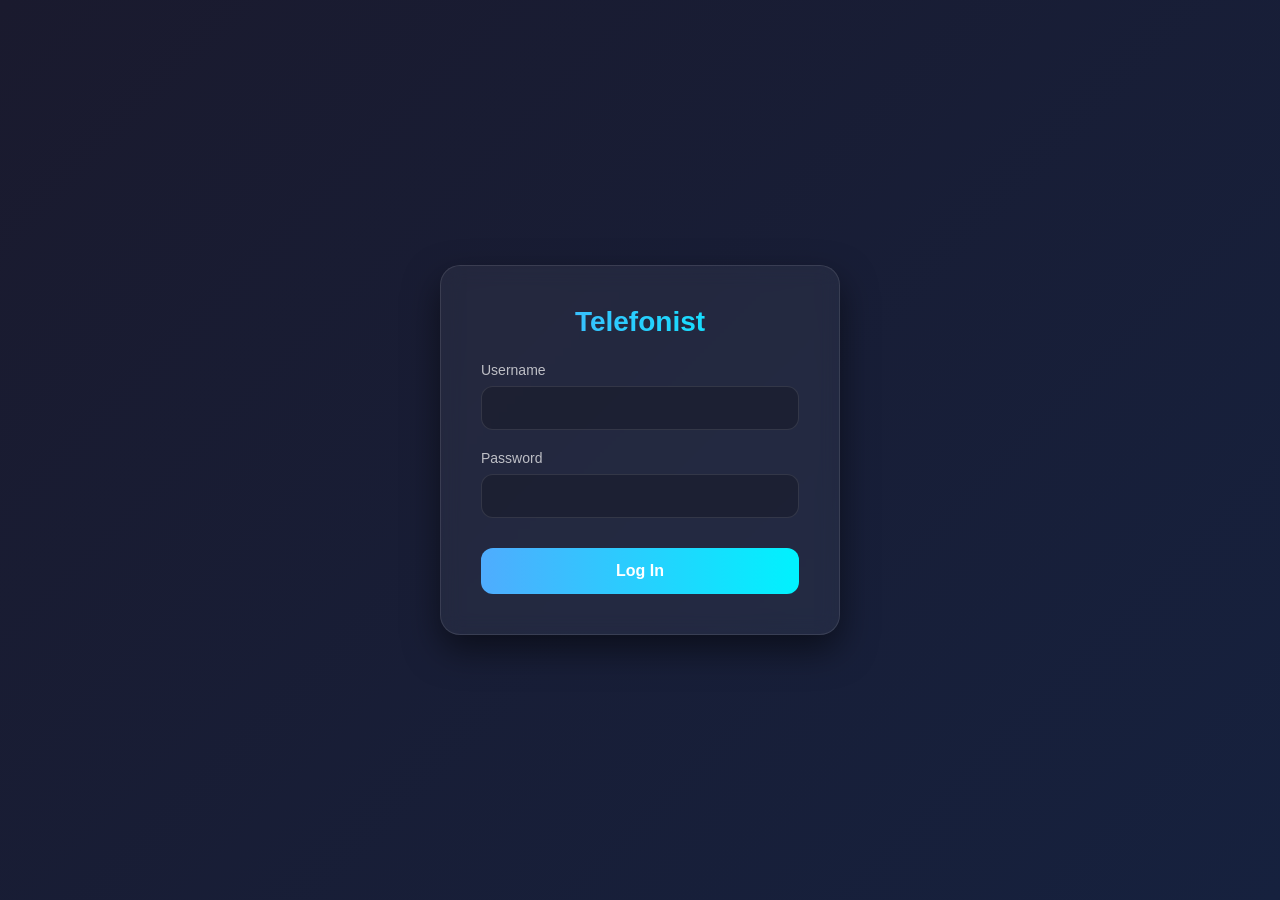
<file: assets/web/login.html>
<!doctype html>
<html lang="en">
    <head>
        <meta charset="UTF-8" />
        <meta name="viewport" content="width=device-width, initial-scale=1.0" />
        <title>Telefonist - Login</title>
        <link rel="stylesheet" href="style.css" />
    </head>
    <body class="login-page">
        <div class="login-card">
            <h1>Telefonist</h1>
            <form id="loginForm">
                <div class="form-group">
                    <label for="username">Username</label>
                    <input
                        type="text"
                        id="username"
                        name="username"
                        required
                        autocomplete="username"
                    />
                </div>
                <div class="form-group">
                    <label for="password">Password</label>
                    <input
                        type="password"
                        id="password"
                        name="password"
                        required
                        autocomplete="current-password"
                    />
                </div>
                <button type="submit">Log In</button>
                <div id="errorMessage" class="error-message">
                    Invalid username or password
                </div>
            </form>
        </div>
        <script src="login.js"></script>
    </body>
</html>
</file>
<file: assets/web/style.css>
/* style.css */
:root {
    --primary: #3b82f6;
    --primary-hover: #2563eb;
    --primary-active: #2563eb;
    --font-sans: system-ui, -apple-system, "Segoe UI", Roboto, Arial, sans-serif;
    --font-mono: ui-monospace, SFMono-Regular, Menlo, Monaco, Consolas, "Liberation Mono", "Courier New", monospace;
    --lh-main: 1.7;
    --lh-cmd: 1.15;
    --bg: #f7f7f8;
    --panel: #ffffff;
    --border: #e5e7eb;
    --text: #111827;
    --muted: #6b7280;
    --radius: 8px;
    --input-radius: 8px;
}

*,
*::before,
*::after {
    box-sizing: border-box;
}

html,
body {
    height: 100%;
    margin: 0;
    font-family: var(--font-sans);
    color: var(--text);
    background: var(--bg);
    overflow: hidden;
}

pre {
    margin: 0;
    font-family: var(--font-mono);
}

button:focus-visible,
input:focus-visible,
select:focus-visible,
textarea:focus-visible {
    outline: 2px solid var(--primary);
    outline-offset: 2px;
}

/* Master Layout */
#layout {
    height: 100vh;
    display: flex;
    flex-direction: column;
    --split-top: 50%;
}

/* Live View Toggle */
body:not(.show-live) #top-row,
body:not(.show-live) #resizer {
    display: none;
}

body:not(.show-live) #top-bar #form,
body:not(.show-live) #top-bar > label,
body:not(.show-live) #clear {
    display: none !important;
}

body:not(.show-live) #bottom-row {
    flex: 1;
    height: auto !important;
}


#run-summary {
    padding: 10px 16px;
    background: #eaf2ff;
    color: #183b70;
    font: 600 14px system-ui;
    border-bottom: 1px solid #b8ccea;
    transition: background-color 0.2s ease, border-color 0.2s ease, color 0.2s ease;
}

#run-summary.pass {
    background: #ecfdf5;
    color: #065f46;
    border-bottom-color: #a7f3d0;
}

#run-summary.fail {
    background: #fef2f2;
    color: #991b1b;
    border-bottom-color: #fecaca;
}

#run-summary.error,
#run-summary.aborted {
    background: #fffbeb;
    color: #92400e;
    border-bottom-color: #fde68a;
}

#connection-state {
    font: 12px system-ui;
    padding: 4px 8px;
}

#live-warning {
    padding: 8px 16px;
    background: #fff1ce;
    color: #6b4000;
}

@media (max-width: 900px) {
    #top-row { overflow-x: auto; }
    .col-pane { min-width: 300px; }
    #top-bar { flex-wrap: wrap; }
}

body.login-page {
    display: flex;
    justify-content: center;
    align-items: center;
    height: 100vh;
    background: linear-gradient(135deg, #1a1a2e 0%, #16213e 100%);
    color: #fff;
    font-family:
        "Outfit",
        -apple-system,
        BlinkMacSystemFont,
        "Segoe UI",
        Roboto,
        Helvetica,
        Arial,
        sans-serif;
}

.login-card {
    background: rgba(255, 255, 255, 0.05);
    backdrop-filter: blur(10px);
    border: 1px solid rgba(255, 255, 255, 0.1);
    border-radius: 20px;
    padding: 40px;
    width: 100%;
    max-width: 400px;
    box-shadow: 0 15px 35px rgba(0, 0, 0, 0.5);
    animation: fadeIn 0.8s ease-out;
}

@keyframes fadeIn {
    from {
        opacity: 0;
        transform: translateY(20px);
    }

    to {
        opacity: 1;
        transform: translateY(0);
    }
}

.login-card h1 {
    margin-top: 0;
    margin-bottom: 24px;
    font-size: 28px;
    font-weight: 700;
    text-align: center;
    background: linear-gradient(to right, #4facfe 0%, #00f2fe 100%);
    -webkit-background-clip: text;
    background-clip: text;
    -webkit-text-fill-color: transparent;
}

.login-card .form-group {
    margin-bottom: 20px;
}

.login-card .form-group label {
    display: block;
    margin-bottom: 8px;
    font-size: 14px;
    color: rgba(255, 255, 255, 0.7);
}

.login-card .form-group input {
    width: 100%;
    padding: 12px 16px;
    background: rgba(0, 0, 0, 0.2);
    border: 1px solid rgba(255, 255, 255, 0.1);
    border-radius: 12px;
    color: #fff;
    font-size: 16px;
    outline: none;
    box-sizing: border-box;
    transition:
        border-color 0.3s,
        box-shadow 0.3s;
}

.login-card .form-group input:focus {
    border-color: #4facfe;
    box-shadow: 0 0 0 3px rgba(79, 172, 254, 0.2);
}

.login-card button {
    width: 100%;
    padding: 14px;
    background: linear-gradient(to right, #4facfe 0%, #00f2fe 100%);
    border: none;
    border-radius: 12px;
    color: #fff;
    font-size: 16px;
    font-weight: 600;
    cursor: pointer;
    transition:
        transform 0.2s,
        box-shadow 0.2s;
    margin-top: 10px;
}

.login-card button:hover {
    transform: translateY(-2px);
    box-shadow: 0 5px 15px rgba(79, 172, 254, 0.4);
}

.login-card button:active {
    transform: translateY(0);
}

.error-message {
    margin-top: 16px;
    padding: 10px;
    background: rgba(255, 82, 82, 0.1);
    border-left: 3px solid #ff5252;
    color: #ff5252;
    font-size: 14px;
    border-radius: 4px;
    display: none;
}

/* Master Layout */
#top-bar {
    flex: 0 0 auto;
    display: flex;
    align-items: center;
    border-bottom: 1px solid var(--border);
    background: #fafafa;
    padding: 4px 10px;
    gap: 12px;
    font-size: 12px;
}

#toggle-live {
    display: inline-flex;
    align-items: center;
    justify-content: center;
    gap: 6px;
    height: 26px;
    padding: 0 10px;
    font-size: 12px;
    font-weight: 500;
    font-family: var(--font-sans);
    color: #374151;
    background: #ffffff;
    border: 1px solid var(--border);
    border-radius: 6px;
    cursor: pointer;
    transition: all 0.15s ease;
    user-select: none;
    box-sizing: border-box;
}

#clear {
    display: inline-flex;
    align-items: center;
    justify-content: center;
    height: 26px;
    padding: 0 12px;
    font-size: 12px;
    font-weight: 500;
    font-family: var(--font-sans);
    color: #374151;
    background: #ffffff;
    border: 1px solid var(--border);
    border-radius: 6px;
    cursor: pointer;
    transition: all 0.15s ease;
    user-select: none;
    box-sizing: border-box;
}

#clear:hover {
    background: #f3f4f6;
    border-color: #cbd5e1;
    color: #111827;
}

#clear:active {
    background: #e5e7eb;
}

#toggle-live::before {
    content: "";
    width: 7px;
    height: 7px;
    border-radius: 50%;
    background: #9ca3af;
    transition: all 0.2s ease;
}

#toggle-live:hover {
    background: #f3f4f6;
    border-color: #cbd5e1;
    color: #111827;
}

body.show-live #toggle-live,
#toggle-live[aria-pressed="true"] {
    background: #eff6ff;
    border-color: #93c5fd;
    color: #2563eb;
    font-weight: 600;
}

body.show-live #toggle-live::before,
#toggle-live[aria-pressed="true"]::before {
    background: #10b981;
    box-shadow: 0 0 6px rgba(16, 185, 129, 0.7);
}

#top-row {
    flex: none;
    height: var(--split-top);
    display: flex;
    flex-direction: row;
    overflow: hidden;
    border-bottom: 2px solid #ccc;
}

#resizer {
    height: 6px;
    background: #ddd;
    cursor: ns-resize;
    flex: 0 0 auto;
    z-index: 10;
    /* GPU acceleration for smoother dragging */
    transform: translateZ(0);
    backface-visibility: hidden;
}

#resizer:hover,
#resizer:active {
    background: #999;
    height: 8px;
    margin-top: -1px;
    margin-bottom: -1px;
}

#bottom-row {
    flex: 1;
    display: flex;
    flex-direction: row;
    overflow: hidden;
    background: #fafafa;
}

.col-pane {
    display: flex;
    flex-direction: column;
    border-right: 2px solid #ccc;
    overflow: hidden;
    background: #fff;
    flex: 1 1 auto;
}

#left-col {
    flex: 1 1 20%;
}

#mid-col {
    flex: 1 1 40%;
}

#right-col {
    flex: 1 1 40%;
}

.col-pane:last-child {
    border-right: none;
}

#flow,
#log-view,
#sip-view {
    flex: 1 1 auto;
    overflow-y: auto;
    box-sizing: border-box;
    padding: 10px;
    /* Ensure the browser maintains the scroll position when items are added/removed */
    overflow-anchor: auto;
}

.log-row {
    font-family: var(--font-mono);
    font-size: 12px;
    white-space: pre-wrap;
}

#test-controls {
    flex: 0 0 auto;
    display: flex;
    overflow: hidden;
}

#testfile-panel {
    flex: 1 1 auto;
    display: flex;
    flex-direction: column;
    padding: 16px;
    box-sizing: border-box;
}

/* Optimization for many items: only layout what is visible */
/* Removed content-visibility: auto as it causes jumpy scroll estimates */

/* Utilities */
.hint {
    color: var(--muted);
}

/* PASS/FAIL Highlights in Flow */
details.event > summary .evt-peer.pass {
    color: #0f7b0f;
    font-weight: 600;
}

details.event > summary .evt-peer.fail {
    color: #b00020;
    font-weight: 600;
}

/* Filter: show only test/testfile + testfiles (management) messages */
body[data-only-tests="1"]
    #flow
    .list:not([data-token="test"]):not([data-token="testfile"]):not(
        [data-token="testfiles"]
    ),
body[data-only-tests="1"]
    #flow
    .run-separator:not([data-token="test"]):not([data-token="testfile"]):not(
        [data-token="testfiles"]
    ) {
    display: none !important;
}

/* Filter: show only results */
body[data-only-results="1"] #flow .list:not([data-has-result="1"]),
body[data-only-results="1"] #flow .run-separator:not(.end-pass):not(.end-fail) {
    display: none !important;
}

/* Panel visibility defaults */
#settings-nav-pane,
#compare-panel,
#cron-panel,
#accounts-panel,
#webhooks-panel,
#log-filter-panel {
    display: none;
}

#bottom-row:not([data-bottom-mode="compare"]) #compare-panel {
    display: none !important;
}

#bottom-row:not([data-bottom-mode="git"]) #history-panel {
    display: none !important;
}

/* Mode Switches */
#bottom-row[data-bottom-mode="compare"] #testfile-panel { display: none; }
#bottom-row[data-bottom-mode="compare"] #compare-panel { display: flex; }

#bottom-row[data-bottom-mode="git"] #testfile-panel { display: none; }
#bottom-row[data-bottom-mode="git"] #history-panel { display: flex; }

#bottom-row[data-bottom-mode="cron"] #testfile-panel,
#bottom-row[data-bottom-mode="cron"] .controls-main { display: none; }
#bottom-row[data-bottom-mode="cron"] #cron-panel { display: flex; }

#bottom-row[data-bottom-mode="settings"] #testfile-panel,
#bottom-row[data-bottom-mode="settings"] #testfile-actions-pane { display: none; }
#bottom-row[data-bottom-mode="settings"] #settings-nav-pane { display: flex; }
#bottom-row[data-bottom-mode="settings"][data-settings-panel="accounts"] #accounts-panel { display: flex; }
#bottom-row[data-bottom-mode="settings"][data-settings-panel="webhooks"] #webhooks-panel { display: flex; }
#bottom-row[data-bottom-mode="settings"][data-settings-panel="log-filter"] #log-filter-panel { display: flex; }

/* SIP compare panel under the SIP view */
#sip-compare-panel {
    flex: 0 0 40%;
    border-top: 2px solid var(--border);
    background: #f8fafc;
    display: none;
    flex-direction: column;
    position: relative;
    overflow: hidden;
}

#close-sip-compare {
    position: absolute;
    top: 5px;
    right: 5px;
    background: transparent;
    border: none;
    color: var(--muted);
    cursor: pointer;
    font-size: 14px;
    padding: 2px 6px;
    border-radius: 4px;
}

#close-sip-compare:hover {
    background: #e2e8f0;
    color: var(--text);
}

#sip-compare-split {
    display: flex;
    flex-direction: row;
    height: 100%;
}

.sip-compare-side {
    flex: 1;
    display: flex;
    flex-direction: column;
    padding: 10px;
    overflow: hidden;
}

.sip-compare-side:first-child {
    border-right: 1px solid var(--border);
}

.sip-compare-header {
    font-weight: bold;
    font-size: 11px;
    color: var(--muted);
    margin-bottom: 5px;
    text-transform: uppercase;
}

.sip-compare-side pre {
    flex: 1;
    overflow: auto;
    font-size: 11px;
    background: #1e293b;
    color: #f8fafc;
    padding: 10px;
    border-radius: 4px;
    margin: 0;
}

/* Modals */
.modal {
    display: none;
    position: fixed;
    inset: 0;
    background: rgba(15, 23, 42, 0.45);
    backdrop-filter: blur(2px);
    z-index: 1000;
    align-items: center;
    justify-content: center;
}

.modal.active {
    display: flex;
}

.modal-content {
    background: var(--panel);
    border: 1px solid var(--border);
    padding: 24px;
    border-radius: 10px;
    box-shadow: 0 20px 25px -5px rgba(0, 0, 0, 0.1), 0 10px 10px -5px rgba(0, 0, 0, 0.04);
    width: 440px;
    max-width: 90vw;
    box-sizing: border-box;
}

.modal-content h3 {
    margin: 0 0 16px 0;
    font-size: 1.1rem;
    font-weight: 600;
    color: var(--text);
}

.modal-row {
    display: flex;
    flex-direction: column;
    margin-bottom: 14px;
}

.modal-row label {
    margin-bottom: 5px;
    font-size: 12px;
    font-weight: 600;
    color: #374151;
}

.modal-row input[type="text"],
.modal-row input[type="password"],
.modal-row select {
    padding: 7px 10px;
    background: #fff;
    border: 1px solid #d1d5db;
    border-radius: 6px;
    color: var(--text);
    font-size: 13px;
    font-family: inherit;
    box-sizing: border-box;
    transition: border-color 0.15s ease;
}

.modal-row input:focus,
.modal-row select:focus {
    border-color: #3b82f6;
    outline: none;
    box-shadow: 0 0 0 2px rgba(59, 130, 246, 0.2);
}

.modal-row small {
    margin-top: 4px;
    color: var(--muted);
    font-size: 11px;
}

.modal-actions {
    display: flex;
    justify-content: flex-end;
    gap: 8px;
    margin-top: 20px;
    padding-top: 14px;
    border-top: 1px solid var(--border);
}

.modal-actions button {
    padding: 6px 16px;
    font-size: 12px;
    font-weight: 500;
    font-family: var(--font-sans);
    border-radius: 6px;
    cursor: pointer;
    transition: all 0.15s ease;
}

.modal-actions button[id$="-save"],
.modal-actions .btn-save,
.modal-actions .btn-primary {
    background: #3b82f6;
    color: #ffffff;
    border: 1px solid #3b82f6;
}

.modal-actions button[id$="-save"]:hover,
.modal-actions .btn-save:hover,
.modal-actions .btn-primary:hover {
    background: #2563eb;
    border-color: #2563eb;
}

.modal-actions button[id$="-save"]:active,
.modal-actions .btn-save:active,
.modal-actions .btn-primary:active {
    background: #2563eb;
    border-color: #2563eb;
}

.modal-actions button[id$="-cancel"],
.modal-actions .btn-cancel,
.modal-actions .btn-secondary {
    background: #ffffff;
    color: #374151;
    border: 1px solid #d1d5db;
}

.modal-actions button[id$="-cancel"]:hover,
.modal-actions .btn-cancel:hover,
.modal-actions .btn-secondary:hover {
    background: #f9fafb;
    border-color: #9ca3af;
}

/* Run Separators */
.run-separator {
    text-align: center;
    margin: 16px 0;
    font-weight: bold;
    font-size: 12px;
    letter-spacing: 0.5px;
    font-family: var(--font-mono);
    cursor: pointer;
    user-select: text;
}

.run-separator.start {
    color: #8b5cf6;
}

.run-separator.end-pass {
    color: #10b981;
}

.run-separator.end-fail {
    color: #ef4444;
}

.run-separator.cmd {
    color: #8b5cf6;
    font-size: 11px;
}

.run-separator.cmd:hover {
    color: #7c3aed;
}


/* Download Buttons */
.download-container {
    text-align: center;
    margin-bottom: 16px;
    display: flex;
    justify-content: center;
    gap: 8px;
}

.btn-download {
    padding: 4px 12px;
    font-size: 11px;
    border-radius: 4px;
    border: 1px solid #4b5563;
    background-color: #1f2937;
    color: #e5e7eb;
    cursor: pointer;
    transition: all 0.2s;
}

.btn-download:hover {
    background-color: #374151;
    border-color: #9ca3af;
}

/* Optimization during resizing */
body.resizing * {
    transition: none !important;
    animation: none !important;
}

body.resizing #top-row,
body.resizing #bottom-row,
body.resizing #flow,
body.resizing #log-view,
body.resizing #sip-view {
    user-select: none !important;
    transition: none !important;
    pointer-events: none !important;
}
</file>
